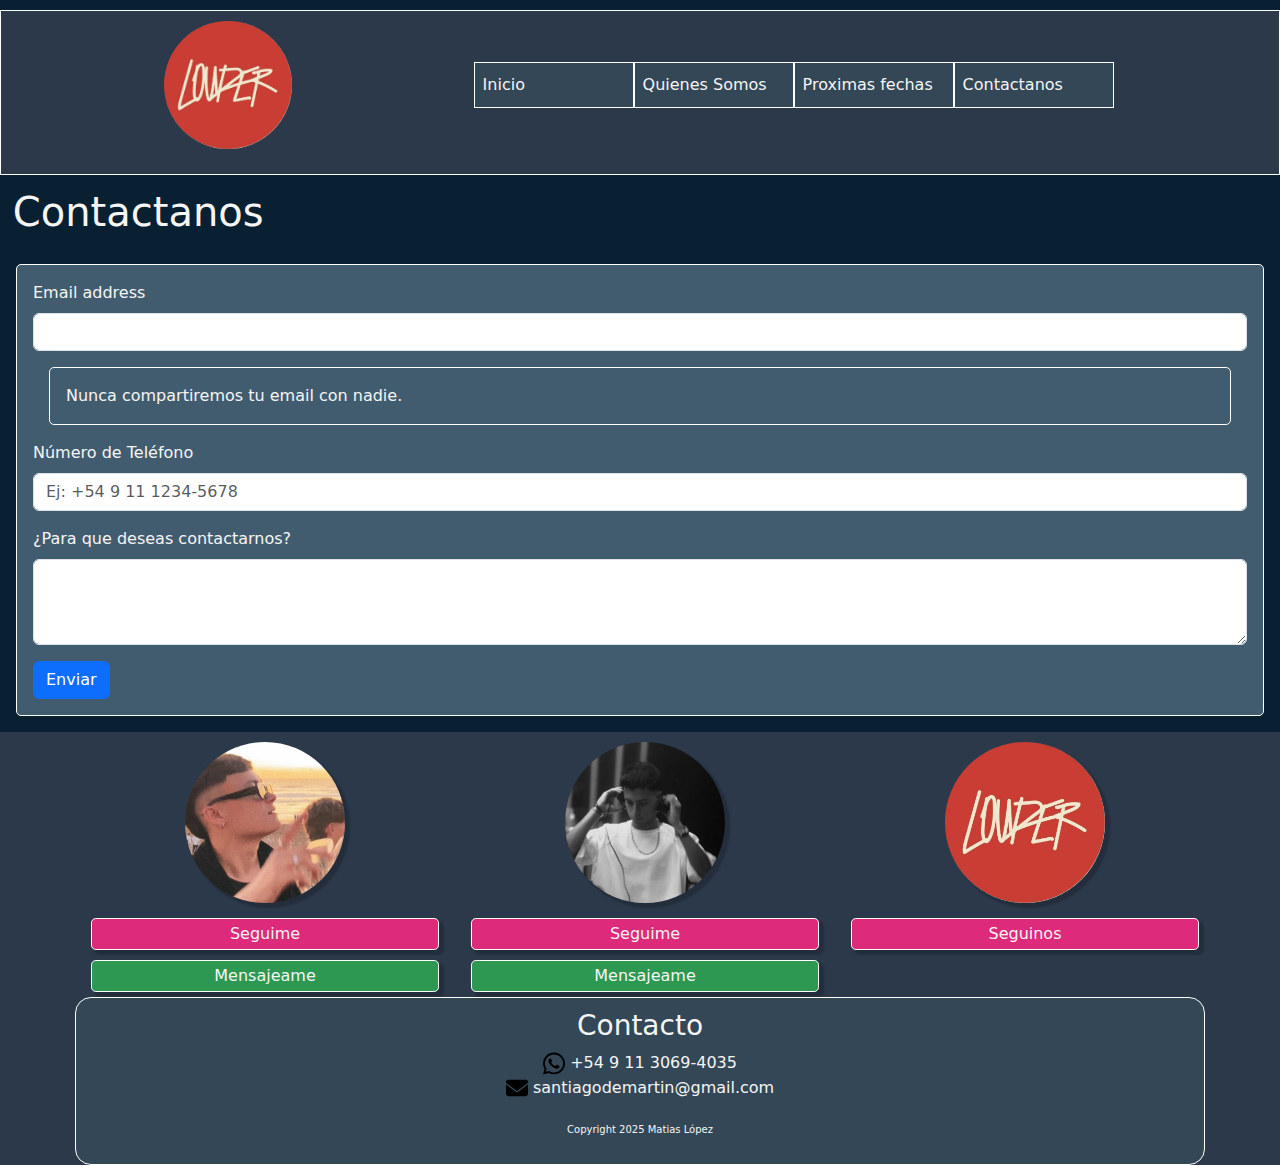
<file: views/contactanos.html>
<!DOCTYPE html>
<html lang="en">
  <head>
    <meta charset="UTF-8" />
    <meta name="viewport" content="width=device-width, initial-scale=1.0" />
    <title>Contactanos</title>
    <link
      rel="stylesheet"
      href="https://cdn.jsdelivr.net/npm/bootstrap@5.3.3/dist/css/bootstrap.min.css
  "
    />
    <link rel="stylesheet" href="../css/style.css" />
    <link rel="shortcut icon" href="../assets/favicon.ico" type="image/x-icon">
  </head>

  <body class="customBg">
    <header>
      <div class="contenedorFlex">
        <img src="../assets/logo1.jpg" alt="logo louder" class="logoPrincipal" />
        <nav class="navbar navbar-expand-lg">
          <div class="container-fluid">
            <a class="navbar-brand d-flex align-items-center" href="#"></a>
            <button
              class="navbar-toggler"
              type="button"
              data-bs-toggle="collapse"
              data-bs-target="#navbarNav"
              aria-controls="navbarNav"
              aria-expanded="false"
              aria-label="Toggle navigation"
            >
              <span class="navbar-toggler-icon"></span>
            </button>
            <div class="collapse navbar-collapse" id="navbarNav">
              <ul class="navbar-nav">
                <li class="nav-item">
                  <a
                    class="nav-link botonNavegador"
                    aria-current="page"
                    href="../index.html"
                    >Inicio</a
                  >
                </li>
                <li class="nav-item">
                  <a
                    class="nav-link botonNavegador"
                    href="../views/quienesSomos.html"
                    >Quienes Somos</a
                  >
                </li>
                <li class="nav-item">
                  <a
                    class="nav-link botonNavegador"
                    href="../views/proximasFechas.html"
                    >Proximas fechas</a
                  >
                </li>
                <li class="nav-item">
                  <a
                    class="nav-link botonNavegador"
                    href="#"
                    >Contactanos</a
                  >
                </li>
              </ul>
            </div>
          </div>
        </nav>
      </div>
    </header>
    <h1 class="titulo">Contactanos</h1>
    <form class="formCustom">
      <div class="mb-3">
        <label for="exampleInputEmail1" class="form-label">Email address</label>
        <input
          type="email"
          class="form-control"
          id="exampleInputEmail1"
          aria-describedby="emailHelp"
        />
        <div id="emailHelp" class=" formCustom">
          Nunca compartiremos tu email con nadie.
        </div>
      </div>
      <div class="mb-3">
        <label for="telefono" class="form-label">Número de Teléfono</label>
        <input type="tel" class="form-control" id="telefono" name="telefono" placeholder="Ej: +54 9 11 1234-5678" required>
      </div>
      <div class="mb-3">
        <label for="exampleFormControlTextarea1" class="form-label">¿Para que deseas contactarnos?</label>
        <textarea class="form-control" id="exampleFormControlTextarea1" rows="3"></textarea>
      </div>
      <button type="submit" class="btn btn-primary">Enviar</button>
    </form>
    <footer>
      <div class="container text-center">
        <div class="row">
          <div class="col contactoIndFooter">
            <!-- Contacto de Santi De Martin-->
            <img
              src="../assets/santidemartinPerfil.jpg"
              alt="santidemartin"
              class="fotoDePerfil"
            />
            <a
              href="https://www.instagram.com/santidemartin?utm_source=ig_web_button_share_sheet&igsh=ZDNlZDc0MzIxNw=="
              class="boton botonRosa"
              target="_blank"
              >Seguime</a
            >
            <a
              href="https://wa.me/1135966346"
              class="boton botonVerde"
              target="_blank"
              >Mensajeame</a
            >
          </div>
          <div class="col contactoIndFooter">
            <!-- Contacto de Maxi Paz-->
            <img
              src="../assets/maxipazPerfil.jpg"
              alt="maxipaz"
              class="fotoDePerfil"
            />
            <a
              href="https://www.instagram.com/_maxipaz_?utm_source=ig_web_button_share_sheet&igsh=ZDNlZDc0MzIxNw=="
              class="boton botonRosa"
              target="_blank"
              >Seguime</a
            >
            <a
              href="https://wa.me/1130694035"
              class="boton botonVerde"
              target="_blank"
              >Mensajeame</a
            >
          </div>
          <div class="col contactoIndFooter">
            <img src="../assets/logo1.jpg" alt="louder" class="fotoDePerfil" />
            <!-- Contacto de Louder-->
            <a
              href="https://www.instagram.com/louder.ba?utm_source=ig_web_button_share_sheet&igsh=ZDNlZDc0MzIxNw=="
              class="boton botonRosa"
              target="_blank"
              >Seguinos</a
            >
          </div>
        </div>
        <div class="row">
          <div class="col contactoLouderFooter">
            <!-- Datos de contacto -->
            <h3>Contacto</h3>
            <a href="https://wa.me/1130694035" target="_blank"
              ><img src="../assets/whatsappIcon.svg" alt="whatsapp" />+54 9 11
              3069-4035</a
            >
            <a href="mailto:santiagodemartin@gmail.com" target="_blank"
              ><img
                src="../assets/email.svg"
                alt="mail"
              />santiagodemartin@gmail.com</a
            >
            <p class="Copyright">Copyright 2025 Matias López</p>
          </div>
        </div>
      </div>
    </footer>
    <script src="https://cdn.jsdelivr.net/npm/bootstrap@5.3.3/dist/js/bootstrap.bundle.min.js
  "></script>
  </body>
</html>
</file>
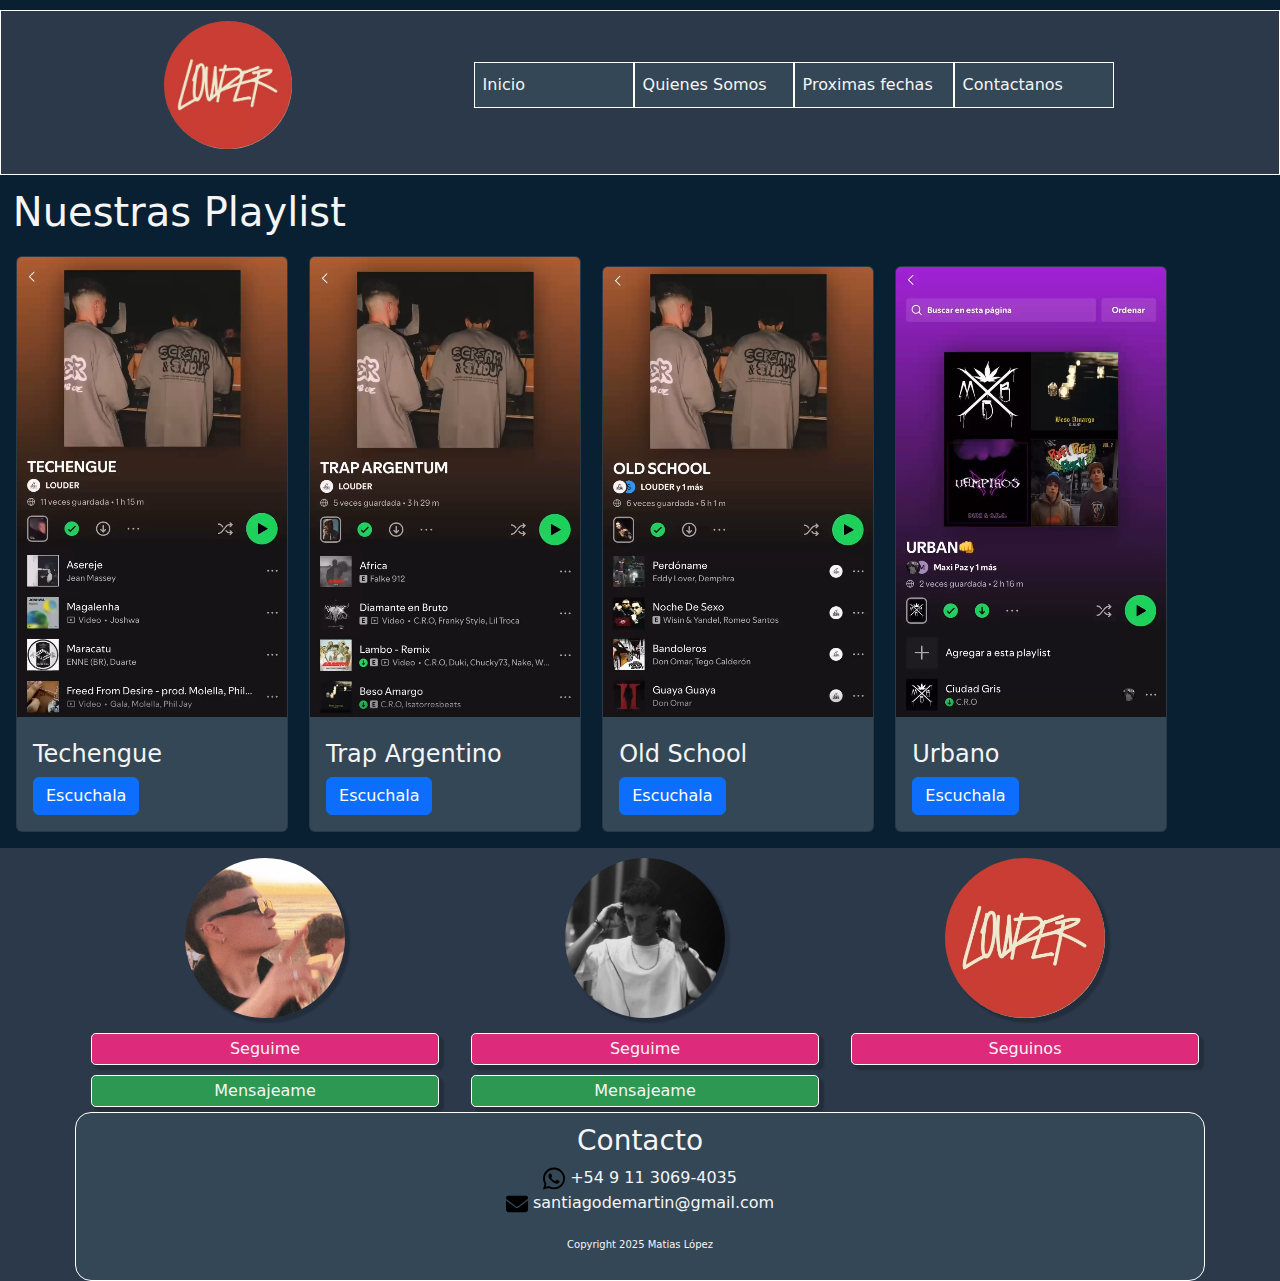
<file: views/nuestrasPlaylist.html>
<!DOCTYPE html>
<html lang="en">
  <head>
    <meta charset="UTF-8" />
    <meta name="viewport" content="width=device-width, initial-scale=1.0" />
    <title>Nuestras playlist</title>

    <link
      rel="stylesheet"
      href="https://cdn.jsdelivr.net/npm/bootstrap@5.3.3/dist/css/bootstrap.min.css
  "
    />
    <link
      rel="shortcut icon"
      href="../assets/favicon.ico"
      type="image/x-icon"
    />
    <link rel="stylesheet" href="../css/style.css" />
  </head>

  <body class="customBg">
    <header>
      <div class="contenedorFlex">
        <img
          src="../assets/logo1.jpg"
          alt="logo louder"
          class="logoPrincipal"
        />
        <nav class="navbar navbar-expand-lg">
          <div class="container-fluid">
            <a class="navbar-brand d-flex align-items-center" href="#"></a>
            <button
              class="navbar-toggler"
              type="button"
              data-bs-toggle="collapse"
              data-bs-target="#navbarNav"
              aria-controls="navbarNav"
              aria-expanded="false"
              aria-label="Toggle navigation"
            >
              <span class="navbar-toggler-icon"></span>
            </button>
            <div class="collapse navbar-collapse" id="navbarNav">
              <ul class="navbar-nav">
                <li class="nav-item">
                  <a
                    class="nav-link botonNavegador"
                    aria-current="page"
                    href="../index.html"
                    >Inicio</a
                  >
                </li>
                <li class="nav-item">
                  <a
                    class="nav-link botonNavegador"
                    href="../views/quienesSomos.html"
                    >Quienes Somos</a
                  >
                </li>
                <li class="nav-item">
                  <a
                    class="nav-link botonNavegador"
                    href="../views/proximasFechas.html"
                    >Proximas fechas</a
                  >
                </li>
                <li class="nav-item">
                  <a
                    class="nav-link botonNavegador"
                    href="../views/contactanos.html"
                    >Contactanos</a
                  >
                </li>
              </ul>
            </div>
          </div>
        </nav>
      </div>
    </header>
    <h1 class="titulo">Nuestras Playlist</h1>
    <div class="card cardCustom">
      <video
        src="../assets/techengue.mp4"
        class="card-img-top"
        autoplay
        alt="playlist louder techengue"
      ></video>
      <div class="card-body">
        <h4 class="card-title">Techengue</h4>
        <a
          href="https://open.spotify.com/playlist/2BueSavawL1G61153TYb7k?si=9PkSFqHvRVKGSmiw1b76Jg&pi=poFW42IYQpaYX"
          class="btn btn-primary"
          target="_blank"
          >Escuchala</a
        >
      </div>
    </div>

    <div class="card cardCustom">
      <video
        src="../assets/trapArgentino.mp4"
        class="card-img-top"
        autoplay
        alt="playlist louder techengue"
      ></video>
      <div class="card-body">
        <h4 class="card-title">Trap Argentino</h4>
        <a
          href="https://open.spotify.com/playlist/2AIFzmXfsxErf8TY4XkqKx?si=6A0aXwSVR2e8ZZ_eRvDtYA&pi=zwGsqQH1SAW2q"
          class="btn btn-primary"
          target="_blank"
          >Escuchala</a
        >
      </div>
    </div>

    <div class="card cardCustom">
      <video
        src="../assets/oldSchool.mp4"
        class="card-img-top"
        autoplay
        alt="playlist louder techengue"
      ></video>
      <div class="card-body">
        <h4 class="card-title">Old School</h4>
        <a
          href="https://open.spotify.com/playlist/3ORb5KNczW8xb2eGKNYU1Z?si=eaab380c88db4f58"
          class="btn btn-primary"
          target="_blank"
          >Escuchala</a
        >
      </div>
    </div>

    <div class="card cardCustom">
      <video
        src="../assets/urban.mp4"
        class="card-img-top"
        autoplay
        alt="playlist louder techengue"
      ></video>
      <div class="card-body">
        <h4 class="card-title">Urbano</h4>
        <a
          href="https://open.spotify.com/playlist/28CCsNfcZBtwjRg8XZYs5k?si=1f762f4a014c484b"
          class="btn btn-primary"
          target="_blank"
          >Escuchala</a
        >
      </div>
    </div>

    <footer>
      <div class="container text-center">
        <div class="row">
          <div class="col contactoIndFooter">
            <!-- Contacto de Santi De Martin-->
            <img
              src="../assets/santidemartinPerfil.jpg"
              alt="santidemartin"
              class="fotoDePerfil"
            />
            <a
              href="https://www.instagram.com/santidemartin?utm_source=ig_web_button_share_sheet&igsh=ZDNlZDc0MzIxNw=="
              class="boton botonRosa"
              target="_blank"
              >Seguime</a
            >
            <a
              href="https://wa.me/1135966346"
              class="boton botonVerde"
              target="_blank"
              >Mensajeame</a
            >
          </div>
          <div class="col contactoIndFooter">
            <!-- Contacto de Maxi Paz-->
            <img
              src="../assets/maxipazPerfil.jpg"
              alt="maxipaz"
              class="fotoDePerfil"
            />
            <a
              href="https://www.instagram.com/_maxipaz_?utm_source=ig_web_button_share_sheet&igsh=ZDNlZDc0MzIxNw=="
              class="boton botonRosa"
              target="_blank"
              >Seguime</a
            >
            <a
              href="https://wa.me/1130694035"
              class="boton botonVerde"
              target="_blank"
              >Mensajeame</a
            >
          </div>
          <div class="col contactoIndFooter">
            <img src="../assets/logo1.jpg" alt="louder" class="fotoDePerfil" />
            <!-- Contacto de Louder-->
            <a
              href="https://www.instagram.com/louder.ba?utm_source=ig_web_button_share_sheet&igsh=ZDNlZDc0MzIxNw=="
              class="boton botonRosa"
              target="_blank"
              >Seguinos</a
            >
          </div>
        </div>
        <div class="row">
          <div class="col contactoLouderFooter">
            <!-- Datos de contacto -->
            <h3>Contacto</h3>
            <a href="https://wa.me/1130694035" target="_blank"
              ><img src="../assets/whatsappIcon.svg" alt="whatsapp" />+54 9 11
              3069-4035</a
            >
            <a href="mailto:santiagodemartin@gmail.com" target="_blank"
              ><img
                src="../assets/email.svg"
                alt="mail"
              />santiagodemartin@gmail.com</a
            >
            <p class="Copyright">Copyright 2025 Matias López</p>
          </div>
        </div>
      </div>
    </footer>
    <script src="https://cdn.jsdelivr.net/npm/bootstrap@5.3.3/dist/js/bootstrap.bundle.min.js
    "></script>
  </body>
</html>
</file>
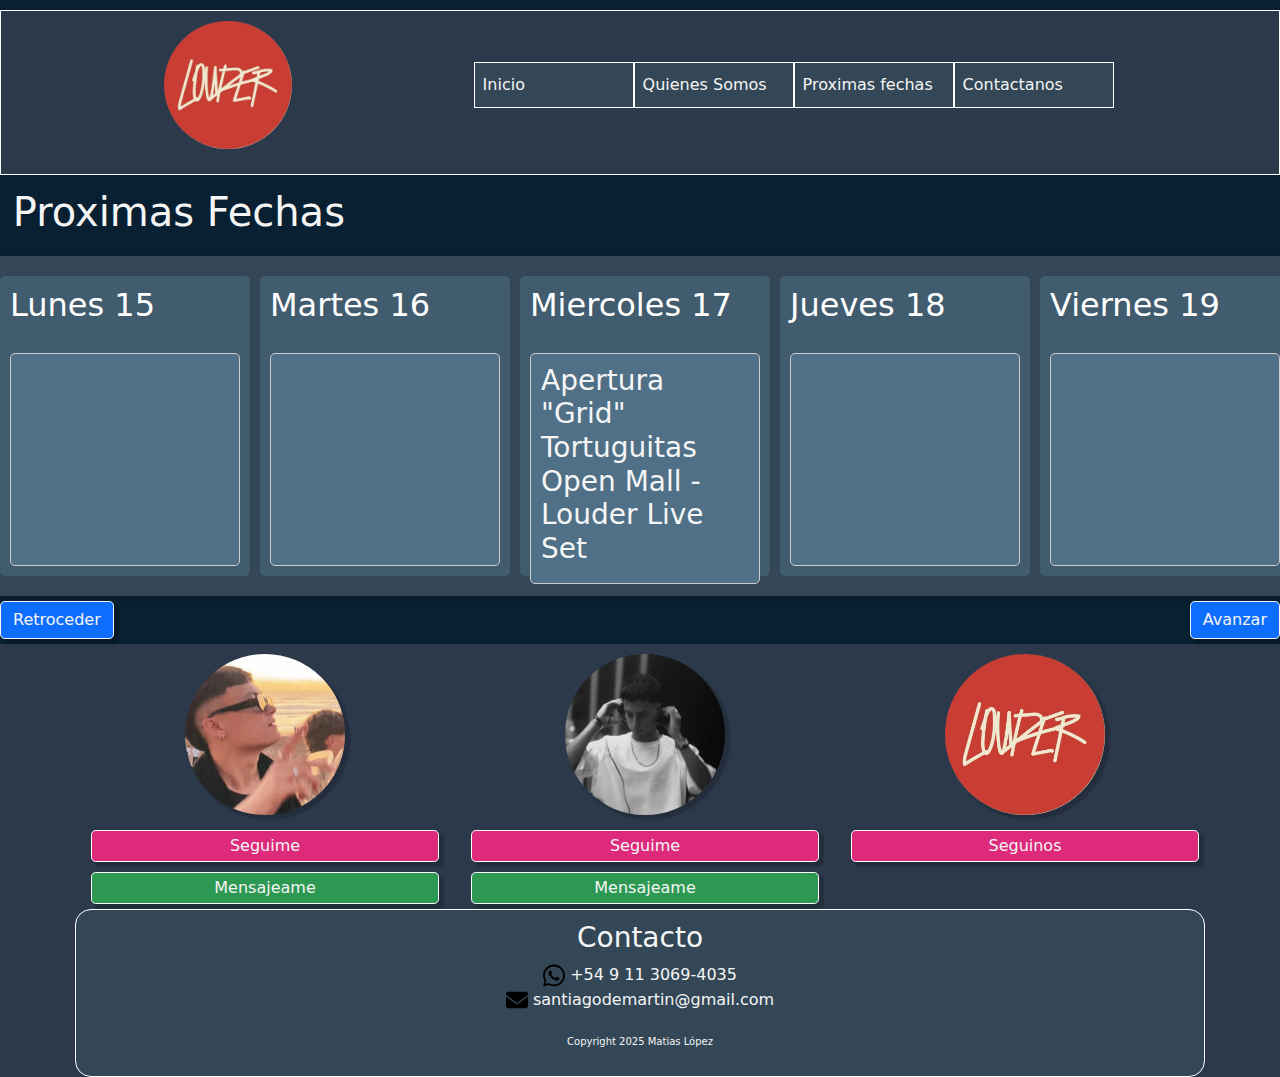
<file: views/proximasFechas.html>
<!DOCTYPE html>
<html lang="en">
  <head>
    <meta charset="UTF-8" />
    <meta name="viewport" content="width=device-width, initial-scale=1.0" />
    <title>Proximas Fechas</title>
    <link
      rel="stylesheet"
      href="https://cdn.jsdelivr.net/npm/bootstrap@5.3.3/dist/css/bootstrap.min.css
    "
    />
    <link rel="stylesheet" href="../css/style.css" />
    <link rel="shortcut icon" href="../assets/favicon.ico" type="image/x-icon">
  </head>

  <body class="customBg">
    <header>
      <div class="contenedorFlex">
        <img src="../assets/logo1.jpg" alt="logo louder" class="logoPrincipal" />
        <nav class="navbar navbar-expand-lg">
          <div class="container-fluid">
            <a class="navbar-brand d-flex align-items-center" href="#"></a>
            <button
              class="navbar-toggler"
              type="button"
              data-bs-toggle="collapse"
              data-bs-target="#navbarNav"
              aria-controls="navbarNav"
              aria-expanded="false"
              aria-label="Toggle navigation"
            >
              <span class="navbar-toggler-icon"></span>
            </button>
            <div class="collapse navbar-collapse" id="navbarNav">
              <ul class="navbar-nav">
                <li class="nav-item">
                  <a
                    class="nav-link botonNavegador"
                    aria-current="page"
                    href="../index.html"
                    >Inicio</a
                  >
                </li>
                <li class="nav-item">
                  <a
                    class="nav-link botonNavegador"
                    href="../views/quienesSomos.html"
                    >Quienes Somos</a
                  >
                </li>
                <li class="nav-item">
                  <a
                    class="nav-link botonNavegador"
                    href="#"
                    >Proximas fechas</a
                  >
                </li>
                <li class="nav-item">
                  <a
                    class="nav-link botonNavegador"
                    href="../views/contactanos.html"
                    >Contactanos</a
                  >
                </li>
              </ul>
            </div>
          </div>
        </nav>
      </div>
    </header>
    <h1 class="titulo">Proximas Fechas</h1>
        <section class="calendario overflow-x-hidden" id="calendario">
      <div class="fecha">
        <div class="dia"><h2>Lunes 15</h2></div>
        <div class="eventoDelDia"></div>
      </div>
      <div class="fecha">
        <div class="dia"><h2>Martes 16</h2></div>
        <div class="eventoDelDia"></div>
      </div>
      <div class="fecha">
        <div class="dia"><h2>Miercoles 17</h2></div>
        <div class="eventoDelDia">
          <h3>Apertura "Grid" Tortuguitas Open Mall - Louder Live Set</h3>
        </div>
      </div>
      <div class="fecha">
        <div class="dia"><h2>Jueves 18</h2></div>
        <div class="eventoDelDia"></div>
      </div>
      <div class="fecha">
        <div class="dia"><h2>Viernes 19</h2></div>
        <div class="eventoDelDia"></div>
      </div>
      <div class="fecha">
        <div class="dia"><h2>Sabado 20</h2></div>
        <div class="eventoDelDia">
          <h3>DJ Live Set Louder - Naja (Ramos Mejia)</h3>
        </div>
      </div>
      <div class="fecha">
        <div class="dia"><h2>Domingo 21</h2></div>
        <div class="eventoDelDia">
          <h3>
            Santi De Martin - Evento privado / Maxi Paz - Live Set x Cheka
          </h3>
        </div>
      </div>
    </section>
    <section class="calendarioBotones">
      <button type="button" class="btn btn-primary boton" id="btnRetroceder">
        Retroceder
      </button>
      <button type="button" class="btn btn-primary boton" id="btnAvanzar">
        Avanzar
      </button>
    </section>
    <footer>
      <div class="container text-center">
        <div class="row">
          <div class="col contactoIndFooter">
            <!-- Contacto de Santi De Martin-->
            <img
              src="../assets/santidemartinPerfil.jpg"
              alt="santidemartin"
              class="fotoDePerfil"
            />
            <a
              href="https://www.instagram.com/santidemartin?utm_source=ig_web_button_share_sheet&igsh=ZDNlZDc0MzIxNw=="
              class="boton botonRosa"
              target="_blank"
              >Seguime</a
            >
            <a
              href="https://wa.me/1135966346"
              class="boton botonVerde"
              target="_blank"
              >Mensajeame</a
            >
          </div>
          <div class="col contactoIndFooter">
            <!-- Contacto de Maxi Paz-->
            <img
              src="../assets/maxipazPerfil.jpg"
              alt="maxipaz"
              class="fotoDePerfil"
            />
            <a
              href="https://www.instagram.com/_maxipaz_?utm_source=ig_web_button_share_sheet&igsh=ZDNlZDc0MzIxNw=="
              class="boton botonRosa"
              target="_blank"
              >Seguime</a
            >
            <a
              href="https://wa.me/1130694035"
              class="boton botonVerde"
              target="_blank"
              >Mensajeame</a
            >
          </div>
          <div class="col contactoIndFooter">
            <img src="../assets/logo1.jpg" alt="louder" class="fotoDePerfil" />
            <!-- Contacto de Louder-->
            <a
              href="https://www.instagram.com/louder.ba?utm_source=ig_web_button_share_sheet&igsh=ZDNlZDc0MzIxNw=="
              class="boton botonRosa"
              target="_blank"
              >Seguinos</a
            >
          </div>
        </div>
        <div class="row">
          <div class="col contactoLouderFooter">
            <!-- Datos de contacto -->
            <h3>Contacto</h3>
            <a href="https://wa.me/1130694035" target="_blank"
              ><img src="../assets/whatsappIcon.svg" alt="whatsapp" />+54 9 11
              3069-4035</a
            >
            <a href="mailto:santiagodemartin@gmail.com" target="_blank"
              ><img
                src="../assets/email.svg"
                alt="mail"
              />santiagodemartin@gmail.com</a
            >
            <p class="Copyright">Copyright 2025 Matias López</p>
          </div>
        </div>
      </div>
    </footer>
    <script src="https://cdn.jsdelivr.net/npm/bootstrap@5.3.3/dist/js/bootstrap.bundle.min.js
  "></script>
    <script>
      const calendario = document.getElementById("calendario");
      const btnRetroceder = document.getElementById("btnRetroceder");
      const btnAvanzar = document.getElementById("btnAvanzar");

      btnRetroceder.addEventListener("click", () => {
        calendario.scrollBy({
          left: -400,
          behavior: "smooth",
        });
      });
      
      btnAvanzar.addEventListener("click", () => {
        calendario.scrollBy({
          left: 400,
          behavior: "smooth",
        });
      });
    </script>
    <script src="https://cdn.jsdelivr.net/npm/bootstrap@5.3.3/dist/js/bootstrap.bundle.min.js
    "></script>
  </body>
</html>
</file>
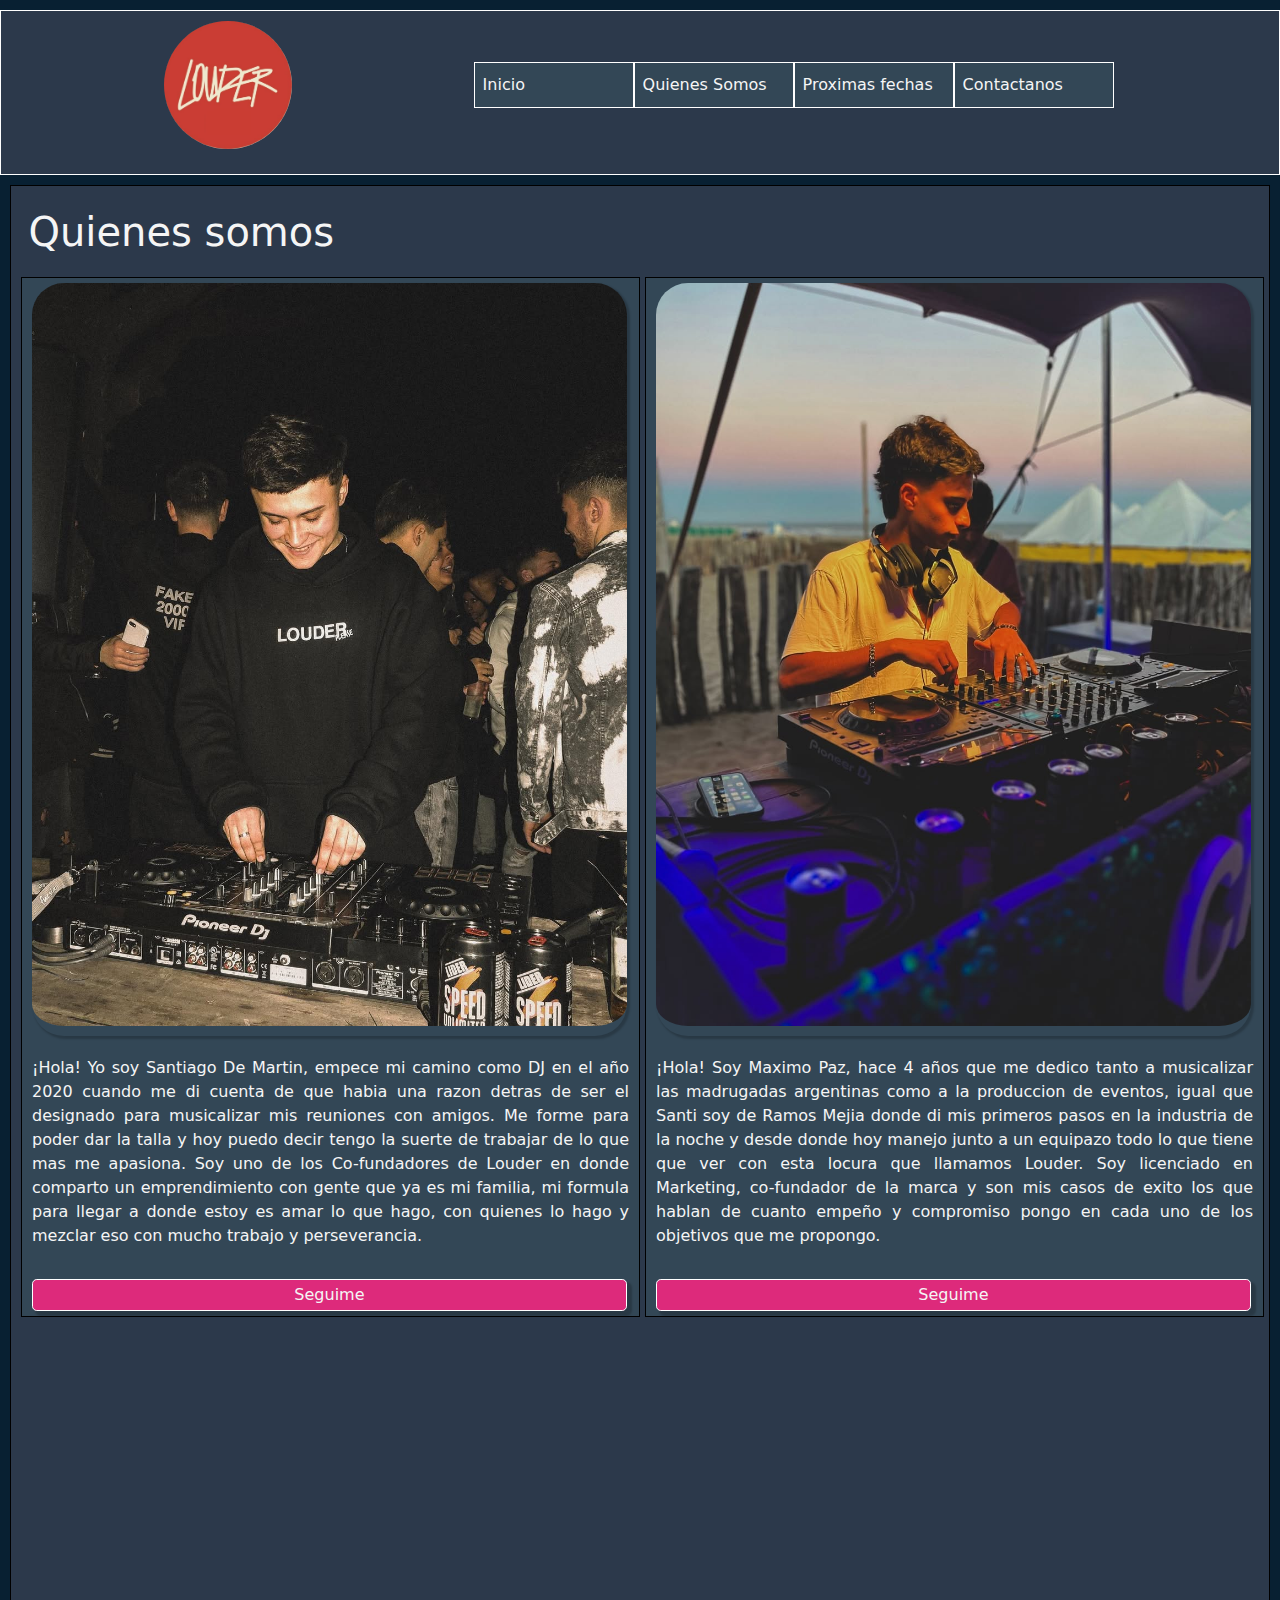
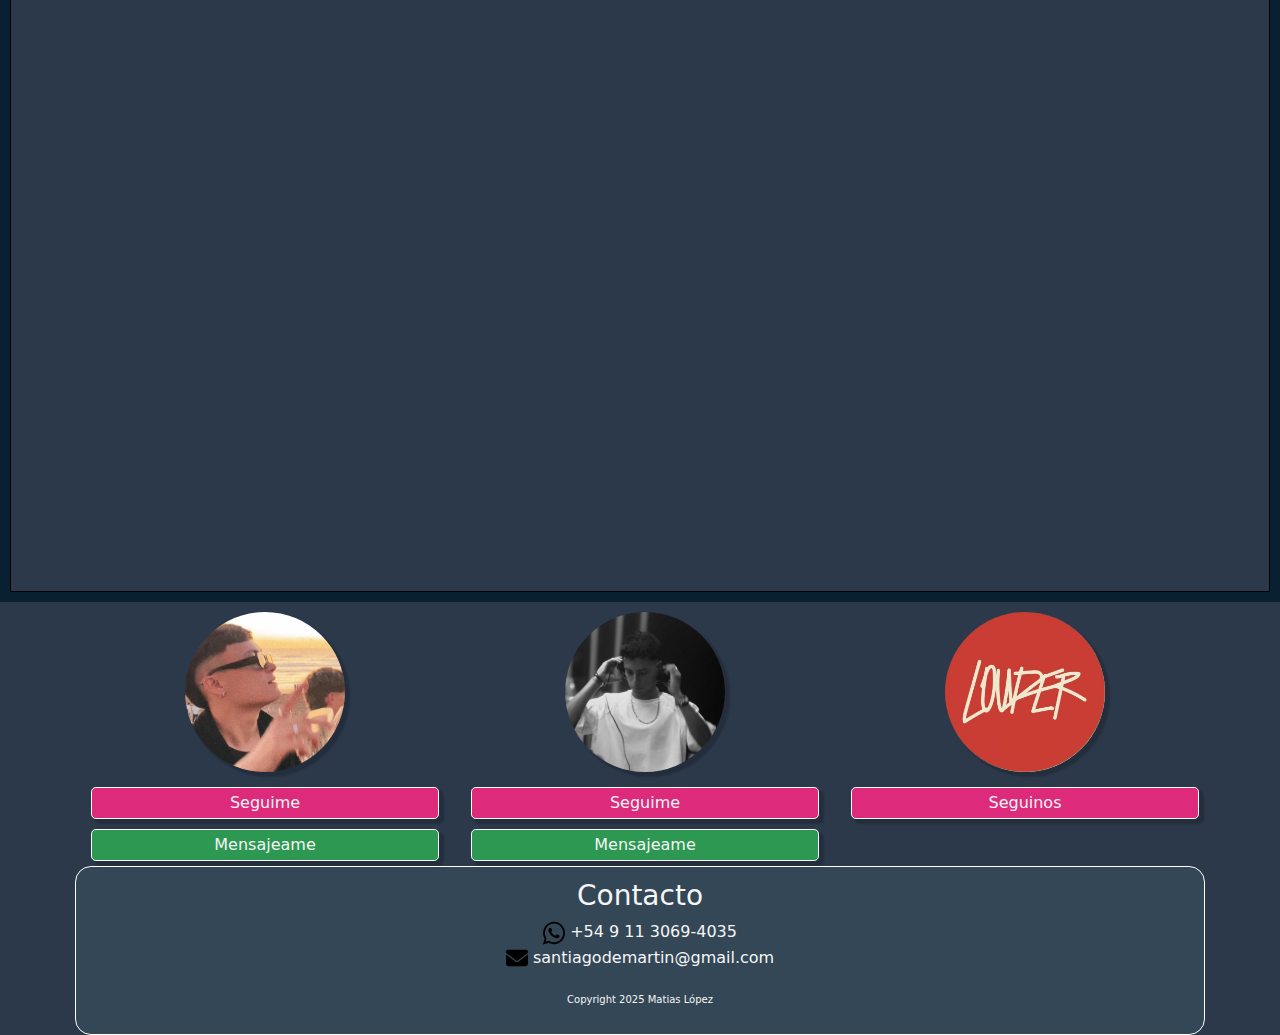
<file: views/quienesSomos.html>
<!DOCTYPE html>
<html lang="en">
  <head>
    <meta charset="UTF-8" />
    <meta name="viewport" content="width=device-width, initial-scale=1.0" />
    <title>Quienes somos</title>
    <link
      rel="stylesheet"
      href="https://cdn.jsdelivr.net/npm/bootstrap@5.3.3/dist/css/bootstrap.min.css
  "
    />
    <link href="https://unpkg.com/aos@2.3.1/dist/aos.css" rel="stylesheet" />
    <link rel="stylesheet" href="../css/style.css" />
    <link
      rel="shortcut icon"
      href="../assets/favicon.ico"
      type="image/x-icon"
    />
  </head>

  <body class="customBg">
    <header>
      <div class="contenedorFlex">
        <img
          src="../assets/logo1.jpg"
          alt="logo louder"
          class="logoPrincipal"
        />
        <nav class="navbar navbar-expand-lg">
          <div class="container-fluid">
            <a class="navbar-brand d-flex align-items-center" href="#"></a>
            <button
              class="navbar-toggler"
              type="button"
              data-bs-toggle="collapse"
              data-bs-target="#navbarNav"
              aria-controls="navbarNav"
              aria-expanded="false"
              aria-label="Toggle navigation"
            >
              <span class="navbar-toggler-icon"></span>
            </button>
            <div class="collapse navbar-collapse" id="navbarNav">
              <ul class="navbar-nav">
                <li class="nav-item">
                  <a
                    class="nav-link botonNavegador"
                    aria-current="page"
                    href="../index.html"
                    >Inicio</a
                  >
                </li>
                <li class="nav-item">
                  <a class="nav-link botonNavegador" href="#">Quienes Somos</a>
                </li>
                <li class="nav-item">
                  <a
                    class="nav-link botonNavegador"
                    href="../views/proximasFechas.html"
                    >Proximas fechas</a
                  >
                </li>
                <li class="nav-item">
                  <a
                    class="nav-link botonNavegador"
                    href="../views/contactanos.html"
                    >Contactanos</a
                  >
                </li>
              </ul>
            </div>
          </div>
        </nav>
      </div>
    </header>
    <section class="presentacionesIndividuales">
      <h1 class="titulo">Quienes somos</h1>
      <div class="soloDJ">
        <img
          src="../assets/santidemartinPresentacion.jpg"
          alt="santidemartin"
        />
        <p>
          ¡Hola! Yo soy Santiago De Martin, empece mi camino como DJ en el año
          2020 cuando me di cuenta de que habia una razon detras de ser el
          designado para musicalizar mis reuniones con amigos. Me forme para
          poder dar la talla y hoy puedo decir tengo la suerte de trabajar de lo
          que mas me apasiona. Soy uno de los Co-fundadores de Louder en donde
          comparto un emprendimiento con gente que ya es mi familia, mi formula
          para llegar a donde estoy es amar lo que hago, con quienes lo hago y
          mezclar eso con mucho trabajo y perseverancia.
        </p>
        <a
          href="https://www.instagram.com/santidemartin?utm_source=ig_web_button_share_sheet&igsh=ZDNlZDc0MzIxNw=="
          class="boton botonRosa"
          target="_blank"
          >Seguime</a
        >
      </div>
      <div class="soloDJ">
        <img src="../assets/maxipazPresentacion.jpg" alt="maxipaz" />
        <p>
          ¡Hola! Soy Maximo Paz, hace 4 años que me dedico tanto a musicalizar
          las madrugadas argentinas como a la produccion de eventos, igual que
          Santi soy de Ramos Mejia donde di mis primeros pasos en la industria
          de la noche y desde donde hoy manejo junto a un equipazo todo lo que
          tiene que ver con esta locura que llamamos Louder. Soy licenciado en
          Marketing, co-fundador de la marca y son mis casos de exito los que
          hablan de cuanto empeño y compromiso pongo en cada uno de los
          objetivos que me propongo.
        </p>
        <a
          href="https://www.instagram.com/_maxipaz_?utm_source=ig_web_button_share_sheet&igsh=ZDNlZDc0MzIxNw=="
          class="boton botonRosa"
          target="_blank"
          >Seguime</a
        >
      </div>
      <div class="djJuntos" data-aos="fade-up">
        <img src="../assets/louderPresentacion.png" alt="louder" class="img-fluid mx-auto"/>
        <p>
          Louder: Se refiere a aumentar el sonido de una cancion, instrumento o
          voz para que sea mas perceptible en la mezcla musical. Buscando
          intensificar emociones y crear dinamicas sonoras unicas. Louder es su
          equipo y todos ustedes que se suman a esta familia. Louder es
          disfrutar de cada momento como si fuera el ultimo y de la musica como
          ese compañero que nos va acompañar toda la vida. Queremos compartir
          con ustedes lo que mas nos apasiona y que esta locura nunca termine.
        </p>
      </div>
    </section>
    <footer>
      <div class="container text-center">
        <div class="row">
          <div class="col contactoIndFooter">
            <!-- Contacto de Santi De Martin-->
            <img
              src="../assets/santidemartinPerfil.jpg"
              alt="santidemartin"
              class="fotoDePerfil"
            />
            <a
              href="https://www.instagram.com/santidemartin?utm_source=ig_web_button_share_sheet&igsh=ZDNlZDc0MzIxNw=="
              class="boton botonRosa"
              target="_blank"
              >Seguime</a
            >
            <a
              href="https://wa.me/1135966346"
              class="boton botonVerde"
              target="_blank"
              >Mensajeame</a
            >
          </div>
          <div class="col contactoIndFooter">
            <!-- Contacto de Maxi Paz-->
            <img
              src="../assets/maxipazPerfil.jpg"
              alt="maxipaz"
              class="fotoDePerfil"
            />
            <a
              href="https://www.instagram.com/_maxipaz_?utm_source=ig_web_button_share_sheet&igsh=ZDNlZDc0MzIxNw=="
              class="boton botonRosa"
              target="_blank"
              >Seguime</a
            >
            <a
              href="https://wa.me/1130694035"
              class="boton botonVerde"
              target="_blank"
              >Mensajeame</a
            >
          </div>
          <div class="col contactoIndFooter">
            <img src="../assets/logo1.jpg" alt="louder" class="fotoDePerfil" />
            <!-- Contacto de Louder-->
            <a
              href="https://www.instagram.com/louder.ba?utm_source=ig_web_button_share_sheet&igsh=ZDNlZDc0MzIxNw=="
              class="boton botonRosa"
              target="_blank"
              >Seguinos</a
            >
          </div>
        </div>
        <div class="row">
          <div class="col contactoLouderFooter">
            <!-- Datos de contacto -->
            <h3>Contacto</h3>
            <a href="https://wa.me/1130694035" target="_blank"
              ><img src="../assets/whatsappIcon.svg" alt="whatsapp" />+54 9 11
              3069-4035</a
            >
            <a href="mailto:santiagodemartin@gmail.com" target="_blank"
              ><img
                src="../assets/email.svg"
                alt="mail"
              />santiagodemartin@gmail.com</a
            >
            <p class="Copyright">Copyright 2025 Matias López</p>
          </div>
        </div>
      </div>
    </footer>
    <script src="https://unpkg.com/aos@2.3.4/dist/aos.js"></script>
    <script>
      AOS.init();
    </script>
    <script src="https://cdn.jsdelivr.net/npm/bootstrap@5.3.3/dist/js/bootstrap.bundle.min.js"></script>
  </body>
</html>
</file>
<file: css/style.css>
.botonNavegador {
  background-color: #334756;
  font-size: 100%;
  padding: 10px 25px;
  width: 100%;
  border: white 1px solid;
  color: whitesmoke;
  background-color: #334756;
  width: 10em;
  height: 100%;
}
.botonNavegador:hover {
  background-color: #6e6e6e;
  border-color: #6e6e6e;
}

.boton, .botonVerde, .botonRosa {
  text-decoration: none;
  color: whitesmoke;
  transition: background-color 0.3s, border-color 0.3s;
  border: 1px solid white;
  display: inline-block;
  text-align: center;
  align-content: center;
  margin-top: 5px;
  margin-bottom: 5px;
  border-radius: 0.3rem;
  box-shadow: 4px 4px 2px 1px rgba(0, 0, 0, 0.2);
}

.botonRosa {
  background-color: rgb(221, 42, 123);
  width: 98%;
  height: 2em;
}
.botonRosa:hover {
  background-color: rgb(141, 27, 78);
  border-color: rgb(141, 27, 78);
}

.botonVerde {
  background-color: rgb(44, 152, 82);
  width: 98%;
  height: 2em;
}
.botonVerde:hover {
  background-color: rgb(30, 108, 57);
  border-color: rgb(30, 108, 57);
}

header {
  background-color: #2c394b;
  padding-bottom: 15px;
  border: white 1px solid;
}
header .contenedorFlex {
  display: flex;
  align-items: center;
  justify-content: space-evenly;
}
header .logoPrincipal {
  display: inline-block;
  width: 10%;
  height: auto;
  margin-left: 10px;
  margin-top: 10px;
  margin-bottom: 10px;
  border-radius: 50%;
}

footer {
  justify-items: center;
  align-items: normal;
  background-color: #2c394b;
  color: whitesmoke;
  padding-top: 10px;
  padding-left: 10px;
}
footer .fotoDePerfil {
  width: 45%;
  height: auto;
  border-radius: 50%;
  margin-bottom: 10px;
  box-shadow: 4px 4px 2px 1px rgba(0, 0, 0, 0.2);
}
footer .fotoDePerfil .contactoIndFooter {
  display: flex;
  flex-direction: column;
  align-items: center;
  padding: 10px;
}
footer .contactoLouderFooter {
  background-color: #334756;
  padding: 1% 1%;
  border: white solid 1px;
  border-radius: 1rem;
  display: flex;
  flex-direction: column;
  margin-right: 10px;
}
footer .contactoLouderFooter img {
  width: 2%;
  height: auto;
  margin-right: 5px;
}
footer .contactoLouderFooter a {
  display: block;
  color: whitesmoke;
  text-decoration: none;
}
footer .Copyright {
  font-size: x-small;
  padding-top: 2%;
}

.presentacionesIndividuales {
  justify-content: center;
  margin: 10px;
  flex-wrap: wrap;
  display: flex;
  background-color: #2c394b;
  padding: 10px 5px;
  border: 1px solid black;
}
.presentacionesIndividuales img {
  display: flex;
  width: 50%;
  height: auto;
  padding-bottom: 10px;
  box-shadow: 2px 2px 2px 1px rgba(0, 0, 0, 0.2);
}

.soloDJ {
  flex: 1 1 300px;
  box-sizing: border-box;
  margin-bottom: 40px;
  padding-left: 10px;
  padding-top: 5px;
  background-color: #334756;
  margin-left: 5px;
  border: black solid 1px;
  animation: fadeIn 1s ease-in-out;
}
.soloDJ p {
  display: flex;
  box-sizing: border-box;
  margin-right: 10px;
  padding-bottom: 10px;
  text-align: justify;
  color: whitesmoke;
}
.soloDJ img {
  display: flex;
  width: 98%;
  height: auto;
  margin-bottom: 20px;
  border-radius: 2rem;
}

.djJuntos {
  display: flexbox;
  justify-items: center;
  color: whitesmoke;
}
.djJuntos img {
  width: 90%;
  display: block;
  border-radius: 2rem;
}
.djJuntos p {
  padding-right: 20px;
  padding-left: 20px;
  font-size: medium;
}

div.card.cardCustom {
  width: 17rem;
  margin-bottom: 1rem;
  margin-left: 1rem;
  background-color: #334756;
  display: inline-block;
}

.calendario {
  display: inline-flex;
  align-items: center;
  width: 100%;
  max-width: 100%;
  box-shadow: 0 4px 6px rgba(0, 0, 0, 0.1);
  padding: 10px 0;
  background-color: #334756;
  overflow-x: auto;
  scroll-behavior: smooth;
  animation: fadeIn 0.5s ease-in-out;
}
.calendario .fecha {
  flex: none;
  width: 250px;
  height: 300px;
  padding: 10px;
  margin-right: 10px;
  margin-top: 10px;
  margin-bottom: 10px;
  background-color: #425c6f;
  border-radius: 5px;
  display: flex;
  flex-direction: column;
  justify-content: space-between;
  color: white;
}
.calendario .fecha .dia {
  margin-bottom: 20px;
}
.calendario .fecha .eventoDelDia {
  width: 100%;
  height: 100%;
  border: 1px solid #ccc;
  border-radius: 5px;
  padding: 10px;
  box-sizing: border-box;
  background-color: #507087;
  color: whitesmoke;
}

.calendarioBotones {
  display: flex;
  justify-content: space-between;
}

.formCustom {
  color: whitesmoke;
  margin: 1em 1em;
  padding: 1em 1em;
  background-color: #425c6f;
  border-radius: 5px;
  border: 1px solid white;
  animation: fadeIn 0.5s ease-in-out;
}

.video-desktop {
  width: 30%;
  height: auto;
  border-radius: 10px;
  box-shadow: 0 0 10px rgba(255, 255, 255, 0.2);
}

.video-grid {
  padding: 20px;
  flex-wrap: wrap;
}

@keyframes fadeIn {
  from {
    opacity: 0;
    transform: translateY(20px);
  }
  to {
    opacity: 1;
    transform: translateY(0);
  }
}
* {
  margin: 0;
  padding: 0;
  box-sizing: border-box;
  font-family: system-ui, -apple-system, BlinkMacSystemFont, "Segoe UI", Roboto, Oxygen, Ubuntu, Cantarell, "Open Sans", "Helvetica Neue", sans-serif;
}

.titulo {
  width: 100%;
  padding-bottom: 1%;
  padding-left: 1%;
  padding-top: 1%;
  color: whitesmoke;
}

.customBg {
  background-color: #082032;
  padding-top: 10px;
}

.card-title {
  color: whitesmoke;
}

.navbar-toggler {
  border-color: white;
}

@media (max-width: 768px) {
  h1 {
    font-size: small;
  }
  h2 {
    font-size: x-small;
  }
  p {
    font-size: xx-small;
  }
  .botonNavegador {
    padding: 2px 17px;
  }
  .boton, .botonRosa, .botonVerde {
    font-size: x-small;
  }
  .contactoLouderFooter {
    font-size: xx-small;
  }
  #carouselExampleCaptions {
    display: block;
  }
  .video-container {
    display: flex;
    justify-content: center;
    align-items: center;
  }
}
.playlists {
  background-color: #2c394b;
  margin-left: 10px;
  margin-bottom: 10px;
  margin-right: 10px;
  padding: 10px 15px;
  color: whitesmoke;
  border: 1px solid white;
}

/*# sourceMappingURL=style.css.map */
</file>
